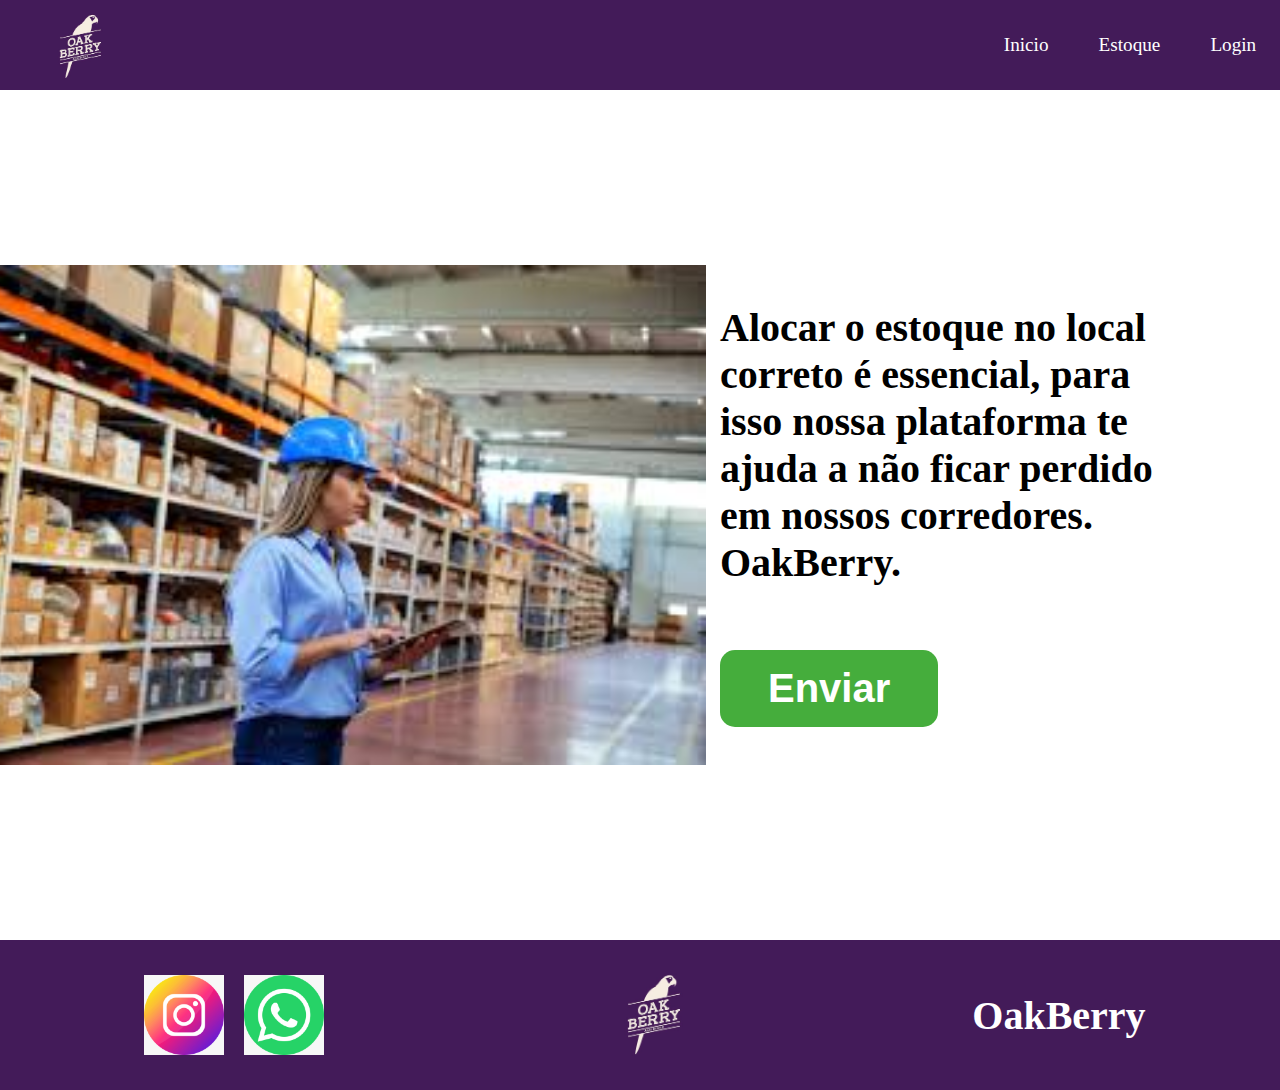
<file: index.html>
<!DOCTYPE html>
<html lang="pt-BR">
<head>
    <meta charset="UTF-8">
    <meta name="viewport" content="width=device-width, initial-scale=1.0">
    <link rel="stylesheet" href="css/style.css">
    <title>Pagina Inicial</title>
</head>
<body>
    <header>
        <div class="divEsq">  <!-- Separação esquerda-->
            <img src="img/Oak.jpeg" alt="Logo">
        </div>
        <div class = "divDir"></div><!--  Seperação da direita -->
            <nav> 
                <ul> <!--Navegações de botoes -->
                    <li><a href="index.html">Inicio</a></li> <!-- Lista-->
                    <li><a href="estoque.html">Estoque</a></li>
                    <li><a href="#">Login</a></li>
                </ul>
            </nav>
        </div>
    </header>
    <main>
        <div class="mainEsq">
            <img src="img/Moça.jpeg" alt="Estoque">
        </div>
        <div class="mainDir">
            <p>Alocar o estoque no local correto é essencial, para isso nossa plataforma  te ajuda a não ficar perdido em nossos corredores.<br> OakBerry.</p>
            <a href="estoque.html"><button>Enviar</button></a> <!-- Botão-->
        </div>

    </main>
    <footer>
        <div class="footerEsq">
            <img src="img/Instagram.jpeg" alt="Instagram">
            <img src="img/Whats.jpeg" alt="Whattsapp">
        </div>
        <div class="footerCenter">
            <img src="img/Oak.jpeg" alt="Logo">
        </div>
        <div class="footerDir">
            <p>OakBerry</p>
        </div>

    </footer>
</body>
</html>
</file>
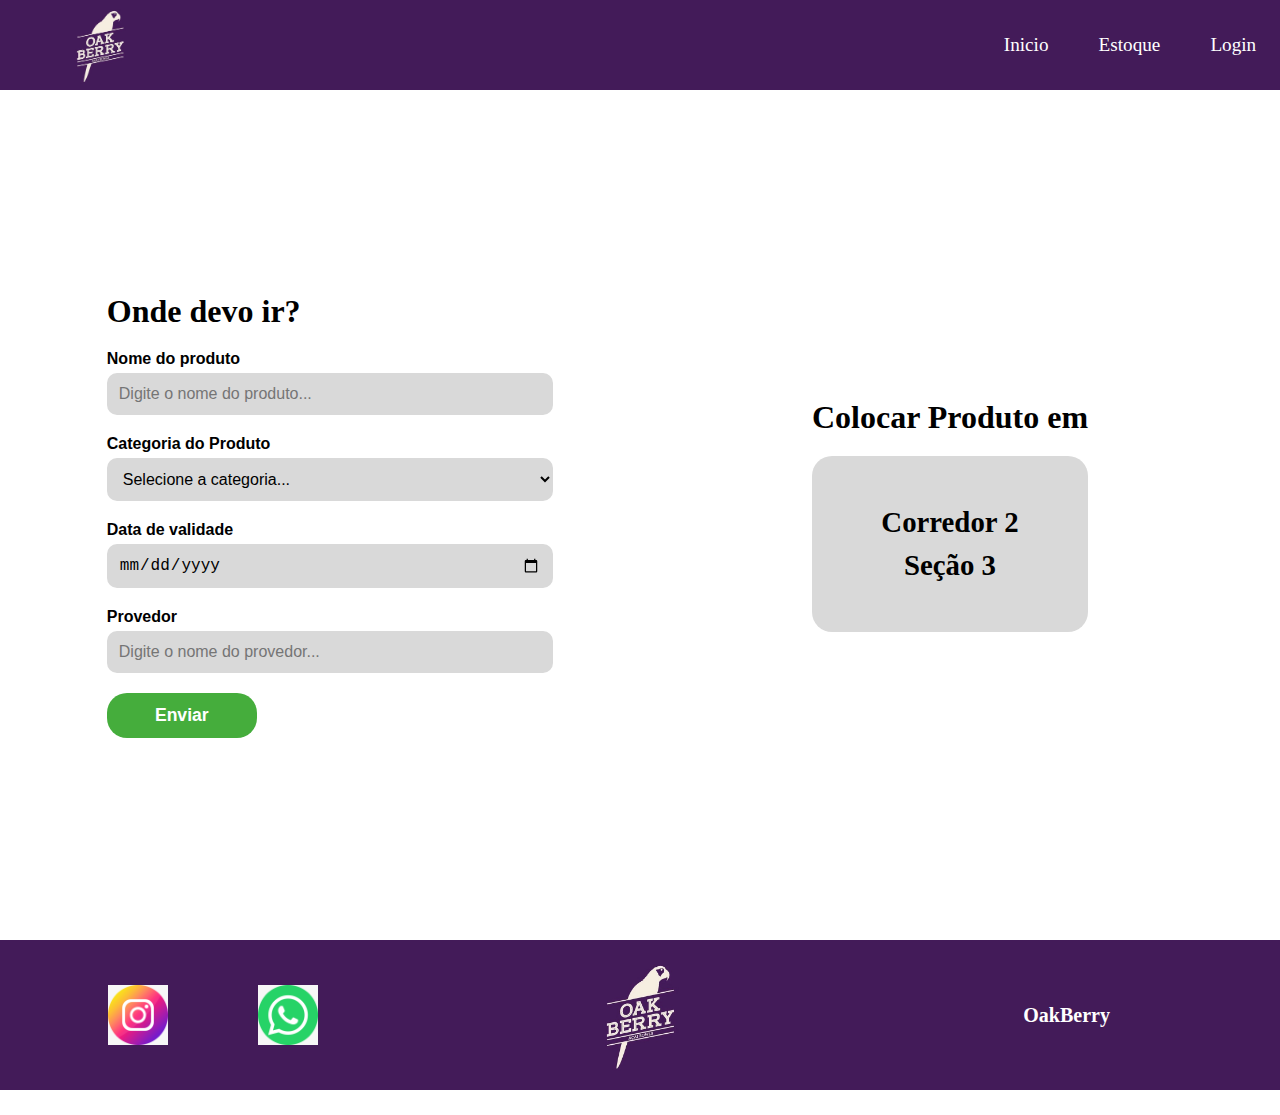
<file: estoque.html>
<!DOCTYPE html>
<html lang="pt-br">
  <head>
    <meta charset="UTF-8" />
    <meta name="viewport" content="width=device-width, initial-scale=1.0" />
    <link rel="stylesheet" href="css/style.css" />
    <title>Estoque</title>
  </head>
  <body>
    <header>
      <div class="esqHead"><img src="img/Oak.jpeg" alt="Logo" /></div>
      <div class="dirHead">
        <nav>
          <ul>
            <li><a href="index.html">Inicio</a></li>
            <li><a href="estoque.html">Estoque</a></li>
            <li><a href="#">Login</a></li>
          </ul>
        </nav>
      </div>
    </header>

    <main>
      <div class="esqMain2">
        <form class="form-estoque" method="get" action="etiqueta.html">
          <h2>Onde devo ir?</h2>

          <label for="nome">Nome do produto</label>
          <input
            type="text"
            id="nome"
            placeholder="Digite o nome do produto..."
          />

          <label for="categoria">Categoria do Produto</label>
          <select id="categoria">
            <option value="" disabled selected>Selecione a categoria...</option>
            <option value="frutas">Frutas</option>
            <option value="cereais">Cereais</option>
            <option value="mel">Mel</option>
            <option value="acai">Açaí</option>
            <option value="doces">Doces</option>
            <option value="leite">Leite(Derivados)</option>
          </select>

          <label for="validade">Data de validade</label>
          <input type="date" id="validade" placeholder="Selecione a data..." />

          <label for="provedor">Provedor</label>
          <input
            type="text"
            id="provedor"
            placeholder="Digite o nome do provedor..."
          />

          <button type="submit" class="btn-enviar">Enviar</button>
        </form>
      </div>

      <div class="dirMain2">
        <div class="resultado-container">
          <h2>Colocar Produto em</h2>
          <div class="info-box">
            <p>Corredor 2</p>
            <p>Seção 3</p>
          </div>
        </div>
      </div>
    </main>

    <footer>
      <div class="esqFoot">
        <img src="img/Instagram.jpeg" alt="insta" />
        <img src="img/Whats.jpeg" alt="whatts" />
      </div>
      <div class="centerFoot">
        <img src="img/Oak.jpeg" alt="Logo" />
      </div>
      <div class="dirFoot"><p>OakBerry</p></div>
    </footer>
  </body>
  <script src="js/scriptEstoque.js"></script>
</html>
</file>
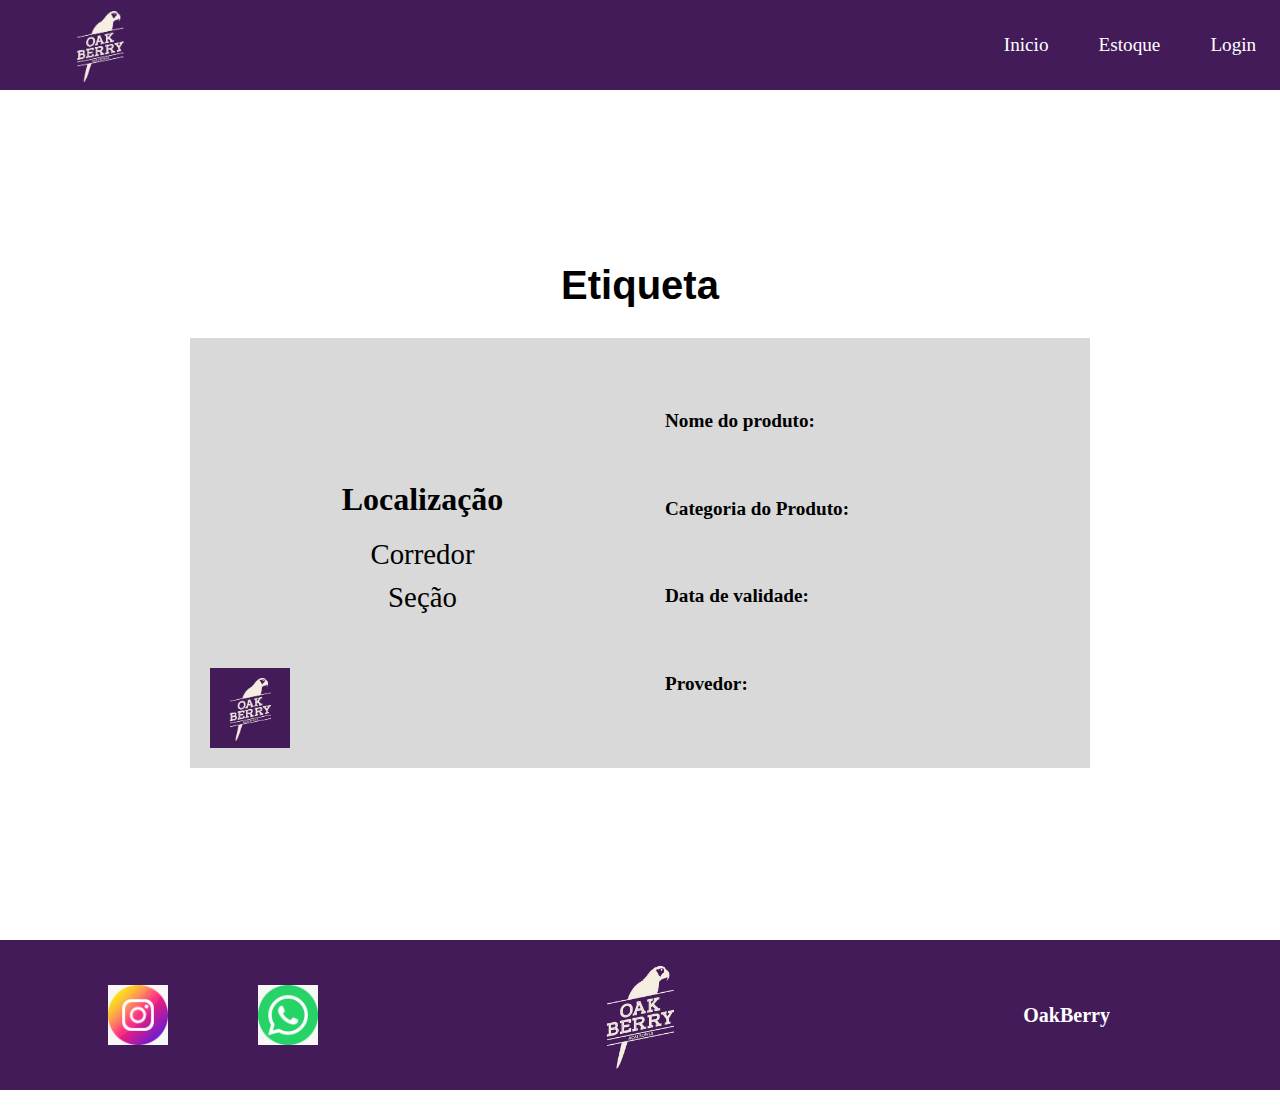
<file: etiqueta.html>
<!DOCTYPE html>
<html lang="pt-br">
  <head>
    <meta charset="UTF-8" />
    <meta name="viewport" content="width=device-width, initial-scale=1.0" />
    <link rel="stylesheet" href="css/style.css" />
    <title>Etiqueta</title>
  </head>
  <body>
    <header>
      <div class="esqHead"><img src="img/Oak.jpeg" alt="Logo" /></div>
      <div class="dirHead">
        <nav>
          <ul>
            <li><a href="index.html">Inicio</a></li>
            <li><a href="estoque.html">Estoque</a></li>
            <li><a href="#">Login</a></li>
          </ul>
        </nav>
      </div>
    </header>

    <main class="main-etiqueta">
      <section class="container-etiqueta">
        <h1>Etiqueta</h1>

        <div class="card-cinza">
          <div class="col-localizacao">
            <div class="texto-central">
              <h2>Localização</h2>
              <p>
              Corredor <span id="info-corredor"></span>
              </p>
              <p>
              Seção <span id="info-secao"></span>
              </p>
            </div>
            <img
              src="img/Oak.jpeg"
              alt="Logo Oakberry"
              class="logo-card"
            />
          </div>

          <div class="col-informacoes">
            <p>
              <strong>Nome do produto:</strong> <span id="info-nome"></span>
            </p>
            <p>
              <strong>Categoria do Produto:</strong>
              <span id="info-categoria"></span>
            </p>
            <p>
              <strong>Data de validade:</strong>
              <span id="info-validade"></span>
            </p>
            <p><strong>Provedor:</strong> <span id="info-provedor"></span></p>
          </div>
        </div>
      </section>
    </main>

    <footer>
      <div class="esqFoot">
        <img src="img/Instagram.jpeg" alt="insta" />
        <img src="img/Whats.jpeg" alt="whatts" />
      </div>
      <div class="centerFoot">
        <img src="img/Oak.jpeg" alt="Logo" />
      </div>
      <div class="dirFoot"><p>OakBerry</p></div>
    </footer>
  </body>
  <script src="js/scriptEtiqueta.js"></script>
</html>
</file>
<file: css/style.css>
*{
    margin: 0;
    padding: 0;
}

body{
    overflow-x: hidden;
}

header{
    width: 95vw;
    height: 90px;
    background-color: #431B59;
    display: flex;
    justify-content: space-between;
    padding: 0 5rem 0 0;
}

nav{
    height: 90px;
    width:300px;
    display: flex;
    justify-content: space-between;
    align-items: center;
}

nav ul{
    width: 100%;
    display: flex;
    justify-content: center;
    align-items: center;
    gap: 20px;
    font-size: 1.2rem;
 }

nav ul li{
   list-style: none; 
}

nav ul li a{
    color: #fff;
    text-decoration: none;
}

.esqHead{
    height: 90px;
    width: 200px;
    display: flex;
    justify-content: center;
}

.esqHead img{
    height: 90px;
}

main{
    display: flex;
    justify-content: space-around;
    height: calc(100vh - 90px);
}

.esqMain{
    height: 100%;
    width: 50%;
    display: flex;
    justify-content: center;
    align-items: center;
}

.esqMain img{
    height: 60%;
}


.dirMain {
    height: 100%;
    width: 50%;
    display: flex;
    justify-content: center;
    align-items: start;
    flex-direction: column;
}

.dirMain p{
    text-align: left;
    padding: 0 5rem 4rem 5rem;
    font-size: 40px;
    font-weight: 700;
}

.dirMain button{
    height: 4rem;
    padding: 0 4rem;
    margin-left: 5rem;
    background-color: #45AD3C;
    color: #FFF;
    font-size: 20px;
    font-weight: 700;
    border: none;
    border-radius: 15px;
}

.dirMain a{
    padding: 0 ;
}
.dirMain a:hover{
    cursor: pointer;
}

footer{
    height: 200px;
    width: 100vw;
    background-color: #431B59;
    display: flex;
    justify-content: space-between;
}

.esqFoot{
    height: 200px;
    width: 300px;
    display: flex;
    justify-content: space-around;
    align-items: center;
}

.esqFoot img{
    height: 60px;
}

.centerFoot{
    height: 200px;
    width: 300px;
    display: flex;
    justify-content: space-around;
    align-items: center;
}

.centerFoot img{
    height: 130px;
}

.dirFoot{
    height: 200px;
    width: 300px;
    display: flex;
    justify-content: space-around;
    align-items: center;
}

.dirFoot p{
    color: #FFF;
    font-size: 20px;
    font-weight: 700;
}

main {
    display: flex;
    justify-content: space-around;
    align-items: center;
    background-color: #fff;
    padding: 20px;
}

.esqMain2, .dirMain2 {
    width: 45%;
    display: flex;
    flex-direction: column;
    align-items: center;
}


.form-estoque {
    display: flex;
    flex-direction: column;
    width: 80%;
}

.form-estoque h2 {
    font-size: 2rem;
    margin-bottom: 20px;
}

.form-estoque label {
    font-weight: bold;
    margin-bottom: 5px;
    font-family: sans-serif;
}

.form-estoque input, .form-estoque select {
    background-color: #D9D9D9;
    border: none;
    border-radius: 10px;
    padding: 12px;
    margin-bottom: 20px;
    font-size: 1rem;
    outline: none;
}

.btn-enviar {
    background-color: #45AD3C;
    color: white;
    border: none;
    border-radius: 20px;
    padding: 12px;
    width: 150px;
    font-weight: bold;
    font-size: 1.1rem;
    cursor: pointer;
    transition: 0.3s;
}

.btn-enviar:hover {
    background-color: #388e32;
}


.resultado-container h2 {
    font-size: 2rem;
    margin-bottom: 20px;
    text-align: center;
}

.info-box {
    background-color: #D9D9D9;
    padding: 40px 60px;
    border-radius: 20px;
    text-align: center;
}

.info-box p {
    font-size: 1.8rem;
    font-weight: bold;
    margin: 10px 0;
}


.main-etiqueta {
    display: flex;
    justify-content: center;
    align-items: center;
    min-height: calc(100vh - 90px); 
}

.container-etiqueta {
    text-align: center;
    width: 80%;
    max-width: 900px;
}

.container-etiqueta h1 {
    font-size: 2.5rem;
    margin-bottom: 30px;
    font-family: sans-serif;
}


.card-cinza {
    background-color: #D9D9D9;
    display: flex;
    padding: 40px;
    min-height: 350px;
    position: relative;
}


.col-localizacao {
    flex: 1;
    display: flex;
    flex-direction: column;
    justify-content: center;
    align-items: center;
}

.texto-central h2 {
    font-size: 2rem;
    margin-bottom: 20px;
}

.texto-central p {
    font-size: 1.8rem;
    margin: 10px 0;
}

.logo-card {
    width: 80px;
    position: absolute;
    bottom: 20px;
    left: 20px;
}

.col-informacoes {
    flex: 1;
    display: flex;
    flex-direction: column;
    justify-content: space-around; 
    text-align: left;
    padding-left: 50px;
}

.col-informacoes p {
    font-size: 1.2rem;
    margin: 10px 0;
}

* {
    padding: 0;
    margin: 0;
    border: none;
}

body {
    width: 100vw;
    overflow-x: hidden;
}

header{
    height: 90px;
    width: 100vw; 
    background-color: #431B59;

    /* Foco */

    display: flex;
    justify-content: space-between;
    align-items: center;

}

.divEsq {
    height: 90px;
    padding-left: 40px;
    display: flex;
    justify-content: center;
    align-items: center;
}

.divDir {
    padding-right: 50px;
}

header img{
    height: 80px;
}

nav{
    height: 90px;
    width:300px;
    display: flex;
    justify-content: center;
    align-items: center;
}

nav ul{ /*Tamanho dos elementos da lista*/
    width: 100%;
    display: flex;
    justify-content: center;
    align-items: center;
    gap: 50px; /*Gap entre os elementos */
    font-size: 1.2rem;
 }

nav ul li{ /*Estilo de cada elemento - bolinha da frente*/
   list-style: none; 
}

nav ul li a{
    color: #fff;
    text-decoration: none;
}

main {
    display: flex;
    justify-content: space-around;
    align-items: center;
    height: calc(100vh - 90px);
}

.mainEsq{
    width: 50%;
    display: flex;
    justify-content: center;
    align-items: center;
}

.mainEsq img{
    height: 500px;
}

.mainDir{
    width: 50%;
    display: flex;
    justify-content: center;
    align-items: start;
    flex-direction: column;
}

.mainDir p{
    text-align: left;
    font-size: 40px;
    font-weight: 700;
    padding: 0 5rem 4rem 5rem;
}

.mainDir button{
    font-size: 40px;
    font-weight: 700;
    background-color: #45AD3C;
    color: #FFFF;
    padding: 1rem 3rem;
    border-radius: 15px;
    margin-left: 5rem;
}

footer {
    width: 100vw;
    display: flex;
    justify-content: space-around;
    align-items: center;
    height: 150px;
    background-color: #431B59;
}

.footerEsq {
    display: flex;
    justify-content: space-around;
    align-items: center;
    height: 50px;
    width: 200px;
}

.footerEsq img{
    height: 80px;
}

.footerCenter img{
    height: 100px;
}

.footerDir p{
    font-size: 40px;
    color: #fff;
    font-weight: bold;
}
</file>
